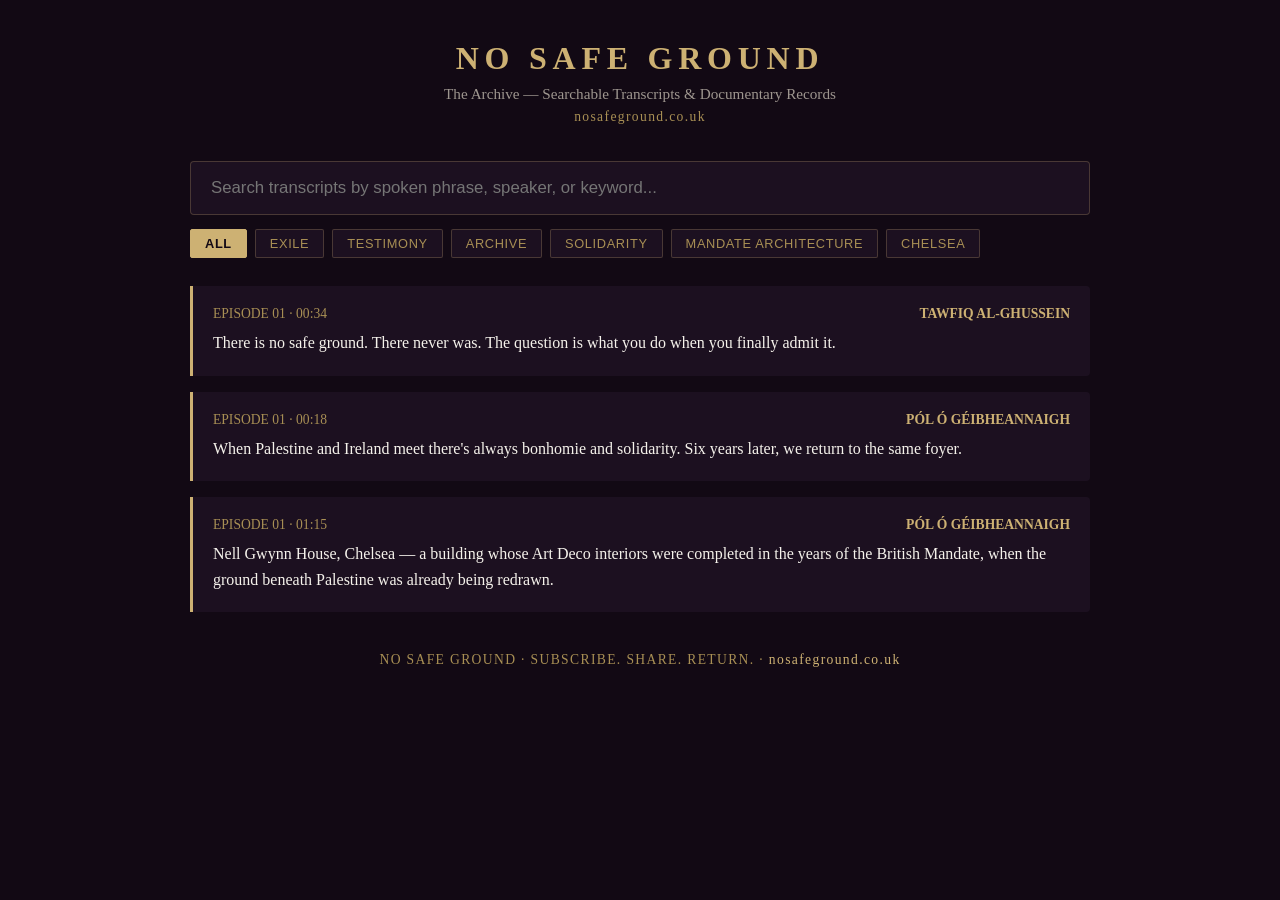
<file: archive.html>
<!DOCTYPE html>
<html lang="en-GB">
<head>
  <meta charset="UTF-8" />
  <meta name="viewport" content="width=device-width, initial-scale=1.0" />
  <title>No Safe Ground — The Archive</title>
  <style>
    :root {
      --bg-plum: #120914;
      --bg-surface: #1C1020;
      --gold-primary: #CDB173;
      --gold-muted: #A88F54;
      --text-main: #F5F2EB;
      --text-muted: #9E968F;
      --border-line: rgba(205, 177, 115, 0.25);
    }
    * { box-sizing: border-box; margin: 0; padding: 0; }
    body {
      background-color: var(--bg-plum);
      color: var(--text-main);
      font-family: -apple-system, BlinkMacSystemFont, "Segoe UI", Roboto, serif;
      padding: 40px 20px;
    }
    .container { max-width: 900px; margin: 0 auto; }
    .header { text-align: center; margin-bottom: 36px; }
    .header h1 {
      color: var(--gold-primary);
      letter-spacing: 0.18em;
      text-transform: uppercase;
      font-size: 2rem;
      margin-bottom: 8px;
    }
    .header p { color: var(--text-muted); font-size: 0.95rem; }
    .header .domain-link { display: inline-block; margin-top: 6px; color: var(--gold-muted); text-decoration: none; font-size: 0.85rem; letter-spacing: 0.1em; }
    .controls { display: flex; flex-direction: column; gap: 14px; margin-bottom: 28px; }
    .search-input {
      width: 100%;
      padding: 16px 20px;
      background: var(--bg-surface);
      border: 1px solid var(--border-line);
      border-radius: 4px;
      color: var(--text-main);
      font-size: 1.05rem;
      outline: none;
    }
    .search-input:focus { border-color: var(--gold-primary); }
    .filters { display: flex; flex-wrap: wrap; gap: 8px; }
    .filter-btn {
      background: var(--bg-surface);
      border: 1px solid var(--border-line);
      color: var(--gold-muted);
      padding: 6px 14px;
      border-radius: 2px;
      font-size: 0.8rem;
      cursor: pointer;
      text-transform: uppercase;
      letter-spacing: 0.05em;
    }
    .filter-btn.active {
      background: var(--gold-primary);
      color: var(--bg-plum);
      border-color: var(--gold-primary);
      font-weight: 600;
    }
    .entry-card {
      background: var(--bg-surface);
      border-left: 3px solid var(--gold-primary);
      padding: 20px;
      margin-bottom: 16px;
      border-radius: 0 4px 4px 0;
    }
    .entry-meta {
      display: flex;
      justify-content: space-between;
      color: var(--gold-muted);
      font-size: 0.85rem;
      margin-bottom: 8px;
      text-transform: uppercase;
    }
    .speaker { color: var(--gold-primary); font-weight: 600; }
    .text-body { line-height: 1.6; font-size: 1rem; }
    .highlight { background: rgba(205, 177, 115, 0.3); color: #FFF; padding: 0 2px; }
    .footer { text-align: center; margin-top: 40px; color: var(--gold-muted); font-size: 0.85rem; letter-spacing: 0.1em; }
  </style>
</head>
<body>
  <div class="container">
    <div class="header">
      <h1>No Safe Ground</h1>
      <p>The Archive — Searchable Transcripts & Documentary Records</p>
      <a href="https://nosafeground.co.uk" class="domain-link">nosafeground.co.uk</a>
    </div>
    <div class="controls">
      <input type="text" id="queryInput" class="search-input" placeholder="Search transcripts by spoken phrase, speaker, or keyword..." />
      <div class="filters" id="tagFilters"></div>
    </div>
    <div id="results"></div>
    <div class="footer">
      <p>NO SAFE GROUND · SUBSCRIBE. SHARE. RETURN. · <a href="https://nosafeground.co.uk" style="color: var(--gold-primary); text-decoration: none;">nosafeground.co.uk</a></p>
    </div>
  </div>

  <script>
    const sampleData = [
      {
        id: "seg-01",
        episode: "Episode 01",
        guest: "Tawfiq Al-Ghussein",
        timestamp: "00:34",
        speaker: "Tawfiq Al-Ghussein",
        tags: ["Exile", "Testimony"],
        text: "There is no safe ground. There never was. The question is what you do when you finally admit it."
      },
      {
        id: "seg-02",
        episode: "Episode 01",
        guest: "Tawfiq Al-Ghussein",
        timestamp: "00:18",
        speaker: "Pól Ó Géibheannaigh",
        tags: ["Archive", "Solidarity"],
        text: "When Palestine and Ireland meet there's always bonhomie and solidarity. Six years later, we return to the same foyer."
      },
      {
        id: "seg-03",
        episode: "Episode 01",
        guest: "Tawfiq Al-Ghussein",
        timestamp: "01:15",
        speaker: "Pól Ó Géibheannaigh",
        tags: ["Mandate Architecture", "Chelsea"],
        text: "Nell Gwynn House, Chelsea — a building whose Art Deco interiors were completed in the years of the British Mandate, when the ground beneath Palestine was already being redrawn."
      }
    ];

    let activeTag = "";

    function initFilters() {
      const tags = Array.from(new Set(sampleData.flatMap(d => d.tags)));
      const container = document.getElementById("tagFilters");
      container.innerHTML = `<button class="filter-btn active" onclick="setFilter('')">All</button>` +
        tags.map(t => `<button class="filter-btn" onclick="setFilter('${t}')">${t}</button>`).join("");
    }

    function setFilter(tag) {
      activeTag = tag;
      document.querySelectorAll(".filter-btn").forEach(btn => {
        btn.classList.toggle("active", (btn.textContent === tag) || (!tag && btn.textContent === "All"));
      });
      render();
    }

    function render() {
      const q = document.getElementById("queryInput").value.toLowerCase().trim();
      const container = document.getElementById("results");
      container.innerHTML = "";

      const filtered = sampleData.filter(d => {
        const matchesQ = !q || d.text.toLowerCase().includes(q) || d.speaker.toLowerCase().includes(q);
        const matchesTag = !activeTag || d.tags.includes(activeTag);
        return matchesQ && matchesTag;
      });

      if (!filtered.length) {
        container.innerHTML = `<p style="text-align: center; color: var(--text-muted); margin-top: 30px;">No archive entries found.</p>`;
        return;
      }

      filtered.forEach(d => {
        let t = d.text;
        if (q) t = t.replace(new RegExp(`(${q})`, "gi"), `<span class="highlight">$1</span>`);
        const el = document.createElement("div");
        el.className = "entry-card";
        el.innerHTML = `
          <div class="entry-meta">
            <span>${d.episode} · ${d.timestamp}</span>
            <span class="speaker">${d.speaker}</span>
          </div>
          <div class="text-body">${t}</div>
        `;
        container.appendChild(el);
      });
    }

    document.getElementById("queryInput").addEventListener("input", render);
    initFilters();
    render();
  </script>
</body>
</html>
</file>
